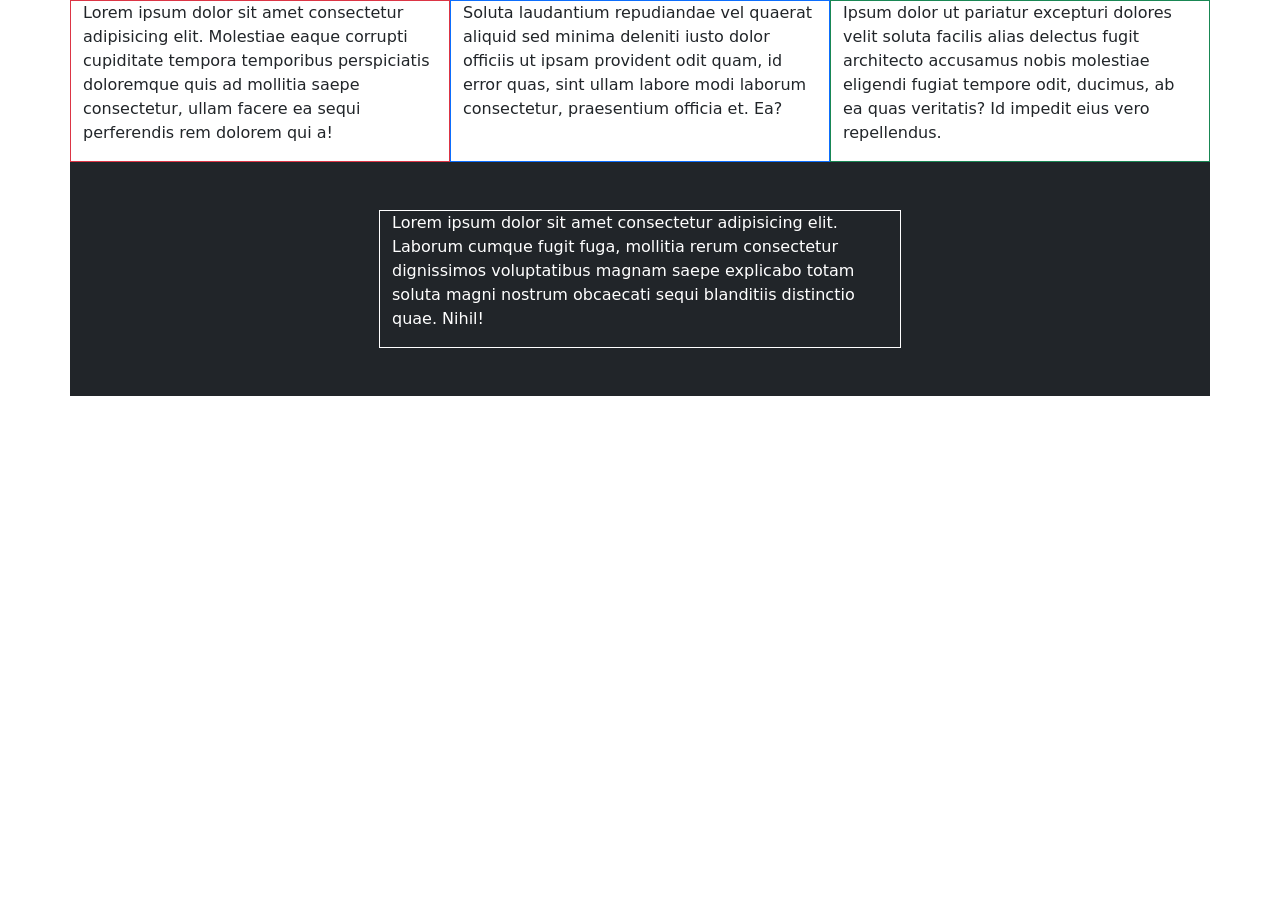
<file: bs_grid.html>
<!doctype html>
<html lang="en">
  <head>
    <meta charset="UTF-8" />
    <meta name="viewport" content="width=device-width, initial-scale=1.0" />
    <title>Grid layout</title>
    <link
      href="https://cdn.jsdelivr.net/npm/bootstrap@5.3.8/dist/css/bootstrap.min.css"
      rel="stylesheet"
    />
  </head>
  <body>
    <!-- container -->
    <!-- row -->
    <!-- .col -->
    <div class="container none">
      <div class="row">
        <div class="col col -sm-6 col -md-4 col -lg-3 border border-danger">
          <p>
            Lorem ipsum dolor sit amet consectetur adipisicing elit. Molestiae
            eaque corrupti cupiditate tempora temporibus perspiciatis doloremque
            quis ad mollitia saepe consectetur, ullam facere ea sequi
            perferendis rem dolorem qui a!
          </p>
        </div>
        <div class="col col -sm-6 col-md-4 -lg-6 border border-primary">
          <p>
            Soluta laudantium repudiandae vel quaerat aliquid sed minima
            deleniti iusto dolor officiis ut ipsam provident odit quam, id error
            quas, sint ullam labore modi laborum consectetur, praesentium
            officia et. Ea?
          </p>
        </div>
        <div class="col col -sm-12 col -md-4 -lg-3 border border-success">
          <p>
            Ipsum dolor ut pariatur excepturi dolores velit soluta facilis alias
            delectus fugit architecto accusamus nobis molestiae eligendi fugiat
            tempore odit, ducimus, ab ea quas veritatis? Id impedit eius vero
            repellendus.
          </p>
        </div>
      </div>
    </div>
    <div class="container none">
      <div class="row bg-dark p-5 justify-content-center">
        <div class="col-6 border border-white">
          <p class="text-white">
            Lorem ipsum dolor sit amet consectetur adipisicing elit. Laborum
            cumque fugit fuga, mollitia rerum consectetur dignissimos
            voluptatibus magnam saepe explicabo totam soluta magni nostrum
            obcaecati sequi blanditiis distinctio quae. Nihil!
          </p>
        </div>
      </div>
    </div>
  </body>
</html>
</file>
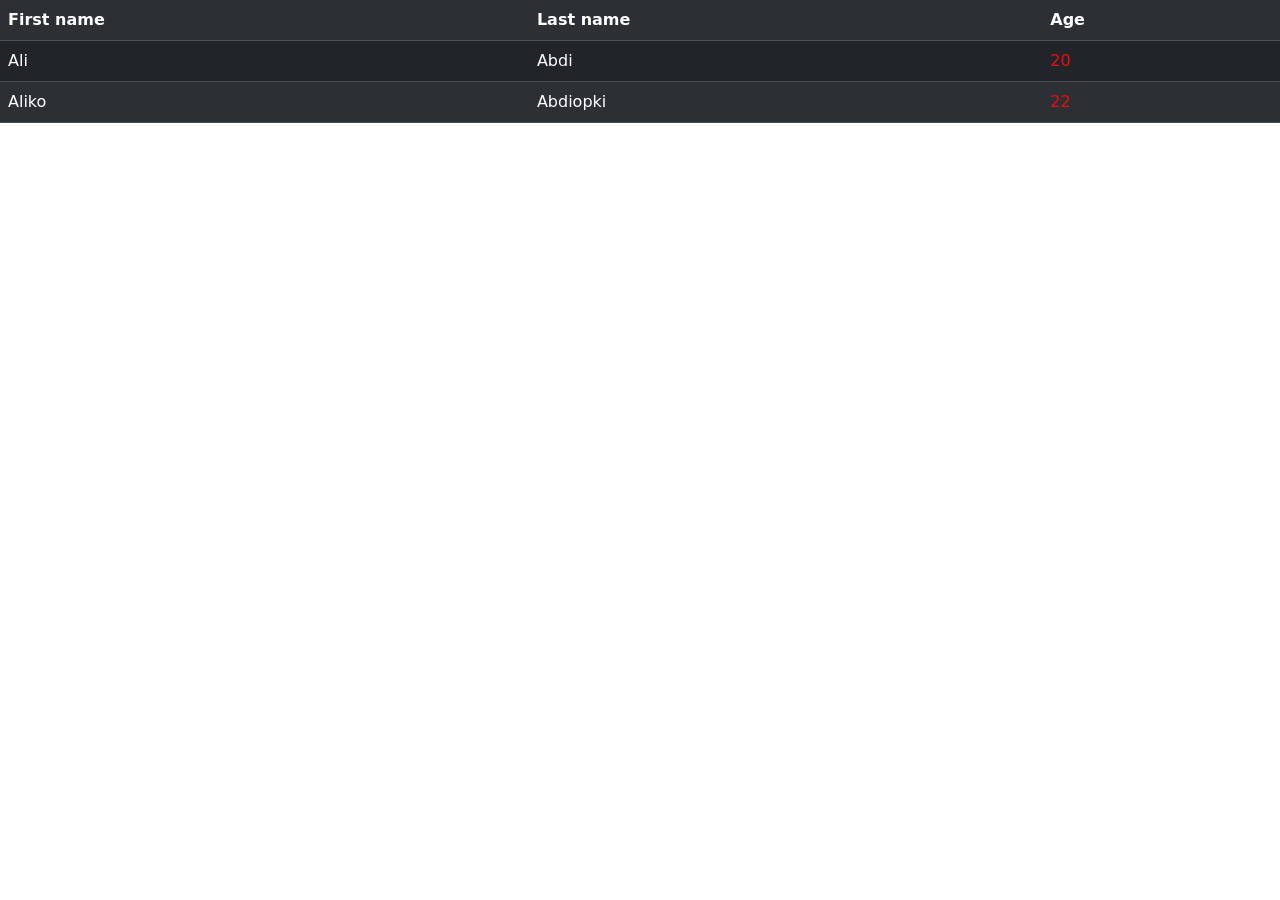
<file: bs_intro.html>
<!doctype html>
<html lang="en">
  <head>
    <meta charset="UTF-8" />
    <meta name="viewport" content="width=device-width, initial-scale=1.0" />
    <title>Bootstrap</title>
    <link
      href="https://cdn.jsdelivr.net/npm/bootstrap@5.3.8/dist/css/bootstrap.min.css"
      rel="stylesheet"
    />
    <style>
      .text-warning {
        color: #ed0d0d !important;
      }
      .my-class {
        color: #ed0d0d !important;
      }
    </style>
  </head>

  <body>
    <!-- <h1 class="text-center text-danger">Lorem ipsum dolor sit amet.</h1> -->
    <!-- <p class="text-end text-warning"> -->
    <!-- Lorem ipsum dolor sit amet consectetur adipisicing. -->
    <!-- </p> -->
    <table class="table table-dark table-striped table-hover">
      <tr>
        <th>First name</th>
        <th>Last name</th>
        <th>Age</th>
      </tr>
      <tr>
        <td>Ali</td>
        <td>Abdi</td>
        <td class="my-class">20</td>
      </tr>
      <tr>
        <td>Aliko</td>
        <td>Abdiopki</td>
        <td class="my-class">22</td>
      </tr>
    </table>
  </body>
</html>
</file>
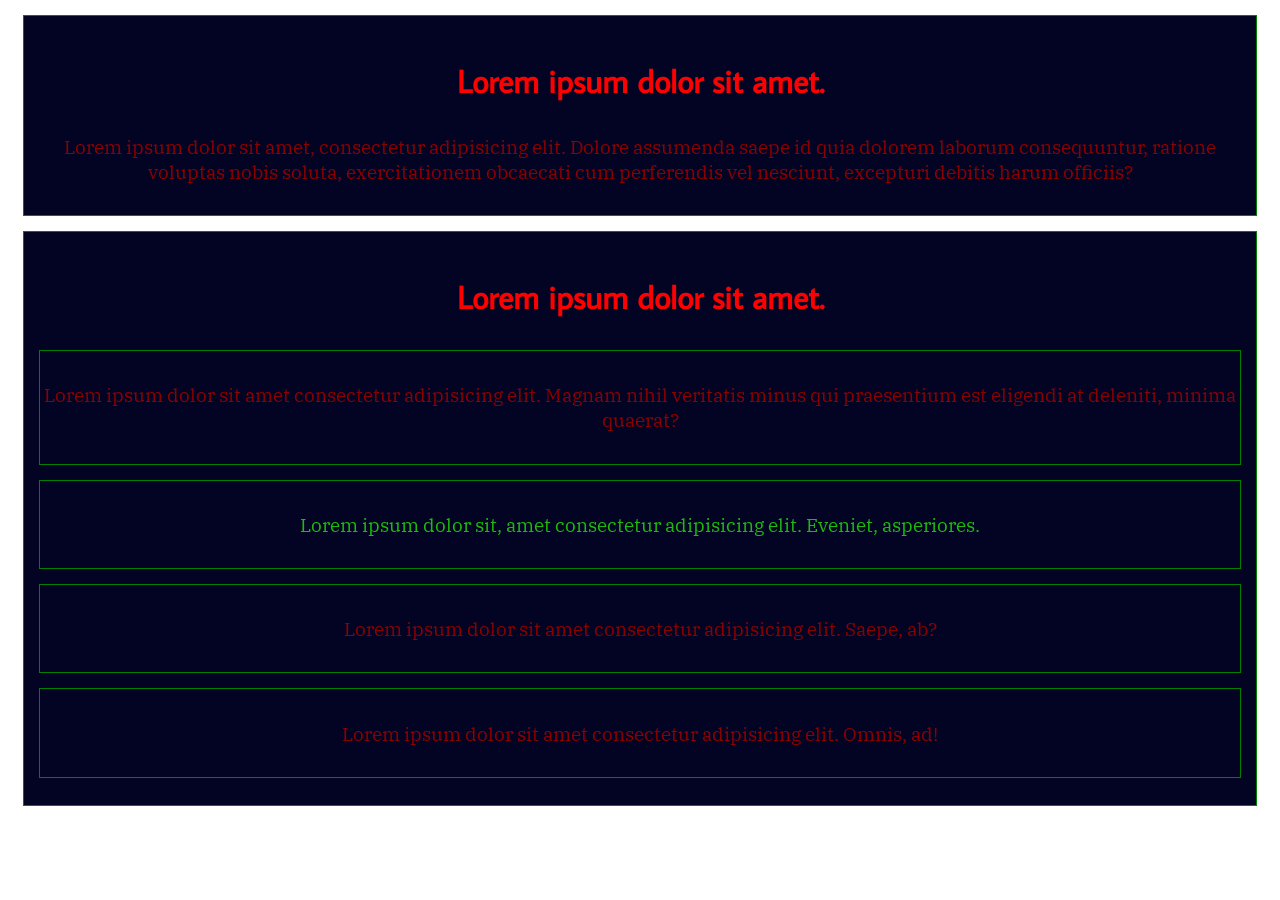
<file: divs.html>
<!doctype html>
<html lang="en">
  <head>
    <meta charset="UTF-8" />
    <meta name="viewport" content="width=device-width, initial-scale=1.0" />
    <title>Divs</title>
    <link rel="preconnect" href="https://fonts.googleapis.com" />
    <link rel="preconnect" href="https://fonts.gstatic.com" crossorigin />
    <link
      href="https://fonts.googleapis.com/css2?family=Average+Sans&family=IBM+Plex+Serif:ital,wght@0,100;0,200;0,300;0,400;0,500;0,600;0,700;1,100;1,200;1,300;1,400;1,500;1,600;1,700&display=swap"
      rel="stylesheet"
    />
    <style>
      body{
       /* background-color: #e1cfcf; */
      }
      div{
       background-color: rgb(3, 3, 36);
       padding-left:16px
       padding-right: 16px;
       padding-top: 12px;
       padding-bottom:  12px;
       margin: 15px;
       border:1px solid green;

      }

      h3{
       color:red;
       text-align:center;
       font-family:"Average Sans", sans-serif;
       font-size: 2rem;
      }
      p{
       color:darkred;
       font-family:"IBM Plex Serif", serif;
       font-size: 1.2rem;
       text-align:center;
      }
      .test{
       color:rgb(29, 186, 11)
      }
    </style>
  </head>
  <body>
    <div>
      <!-- hexadecimal color code==a-f 0-9 b10625 -->
      <h3>Lorem ipsum dolor sit amet.</h3>
      <p>
        Lorem ipsum dolor sit amet, consectetur adipisicing elit. Dolore
        assumenda saepe id quia dolorem laborum consequuntur, ratione voluptas
        nobis soluta, exercitationem obcaecati cum perferendis vel nesciunt,
        excepturi debitis harum officiis?
      </p>
    </div>

    <div>
      <h3>Lorem ipsum dolor sit amet.</h3>
      <div>
        <p>
          Lorem ipsum dolor sit amet consectetur adipisicing elit. Magnam nihil
          veritatis minus qui praesentium est eligendi at deleniti, minima
          quaerat?
        </p>
      </div>
      <div>
        <p class="test">
          Lorem ipsum dolor sit, amet consectetur adipisicing elit. Eveniet,
          asperiores.
        </p>
      </div>
      <div>
        <p>
          Lorem ipsum dolor sit amet consectetur adipisicing elit. Saepe, ab?
        </p>
      </div>
      <div>
        <p>
          Lorem ipsum dolor sit amet consectetur adipisicing elit. Omnis, ad!
        </p>
      </div>
    </div>
  </body>
</html>
</file>
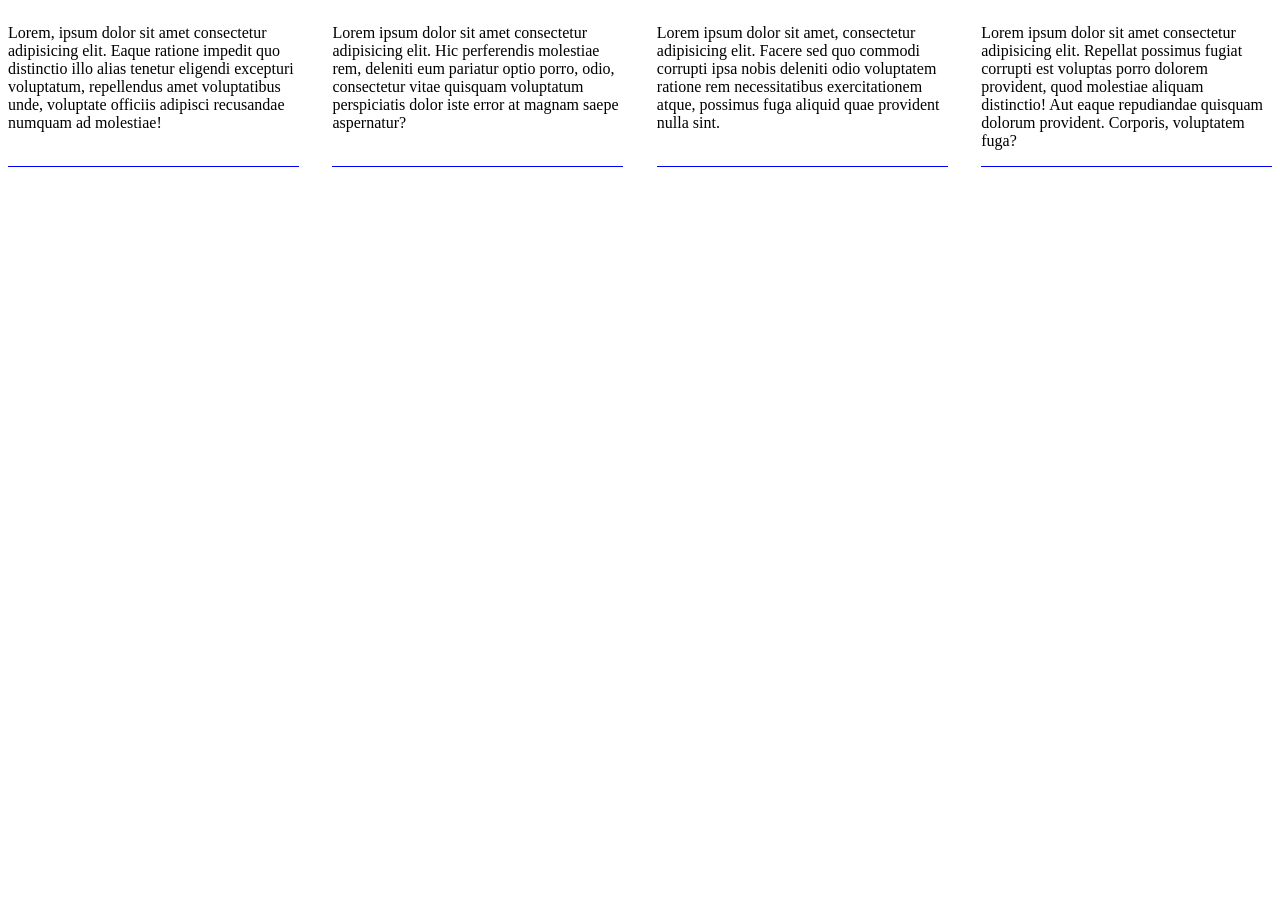
<file: flex.html>
<!doctype html>
<html lang="en">
  <head>
    <meta charset="UTF-8" />
    <meta name="viewport" content="width=device-width, initial-scale=1.0" />
    <title>CSS flex</title>
    <style>
      .main-1 {
        border: 1px solid #0dd10d;
        padding: 10px;
        display: flex;
        justify-content: space-between;
        display: none;
      }
      .smaller {
        border: 1px solid #34057e;
        height: 100px;
        /* width: 45%; */
      }
      .x {
        width: 60%;
      }
      .y {
        width: 30%;
      }
      .container {
        display: flex;
        justify-content: space-between;
      }
      .S {
        border-bottom: 1px solid blue;
        width: 23%;
      }
    </style>
  </head>

  <body>
    <!-- .main-1 creates div
   .smaller2 create s2 divs -->
    <div class="main-1">
      <div class="smaller x">A</div>
      <div class="smaller y">B</div>
    </div>
    <!-- setup email and username -->

    <!-- git init intialise the git -->
    <!-- git add. add all files -->
    <!--  git commit -m "Learn HTML and CSS" -->
    <!-- git remote add   -->
    <div class="container">
      <div class="S">
        <p>
          Lorem, ipsum dolor sit amet consectetur adipisicing elit. Eaque
          ratione impedit quo distinctio illo alias tenetur eligendi excepturi
          voluptatum, repellendus amet voluptatibus unde, voluptate officiis
          adipisci recusandae numquam ad molestiae!
        </p>
      </div>
      <div class="S">
        <p>
          Lorem ipsum dolor sit amet consectetur adipisicing elit. Hic
          perferendis molestiae rem, deleniti eum pariatur optio porro, odio,
          consectetur vitae quisquam voluptatum perspiciatis dolor iste error at
          magnam saepe aspernatur?
        </p>
      </div>
      <div class="S">
        <p>
          Lorem ipsum dolor sit amet, consectetur adipisicing elit. Facere sed
          quo commodi corrupti ipsa nobis deleniti odio voluptatem ratione rem
          necessitatibus exercitationem atque, possimus fuga aliquid quae
          provident nulla sint.
        </p>
      </div>
      <div class="S">
        <p>
          Lorem ipsum dolor sit amet consectetur adipisicing elit. Repellat
          possimus fugiat corrupti est voluptas porro dolorem provident, quod
          molestiae aliquam distinctio! Aut eaque repudiandae quisquam dolorum
          provident. Corporis, voluptatem fuga?
        </p>
      </div>
    </div>
  </body>
</html>
</file>
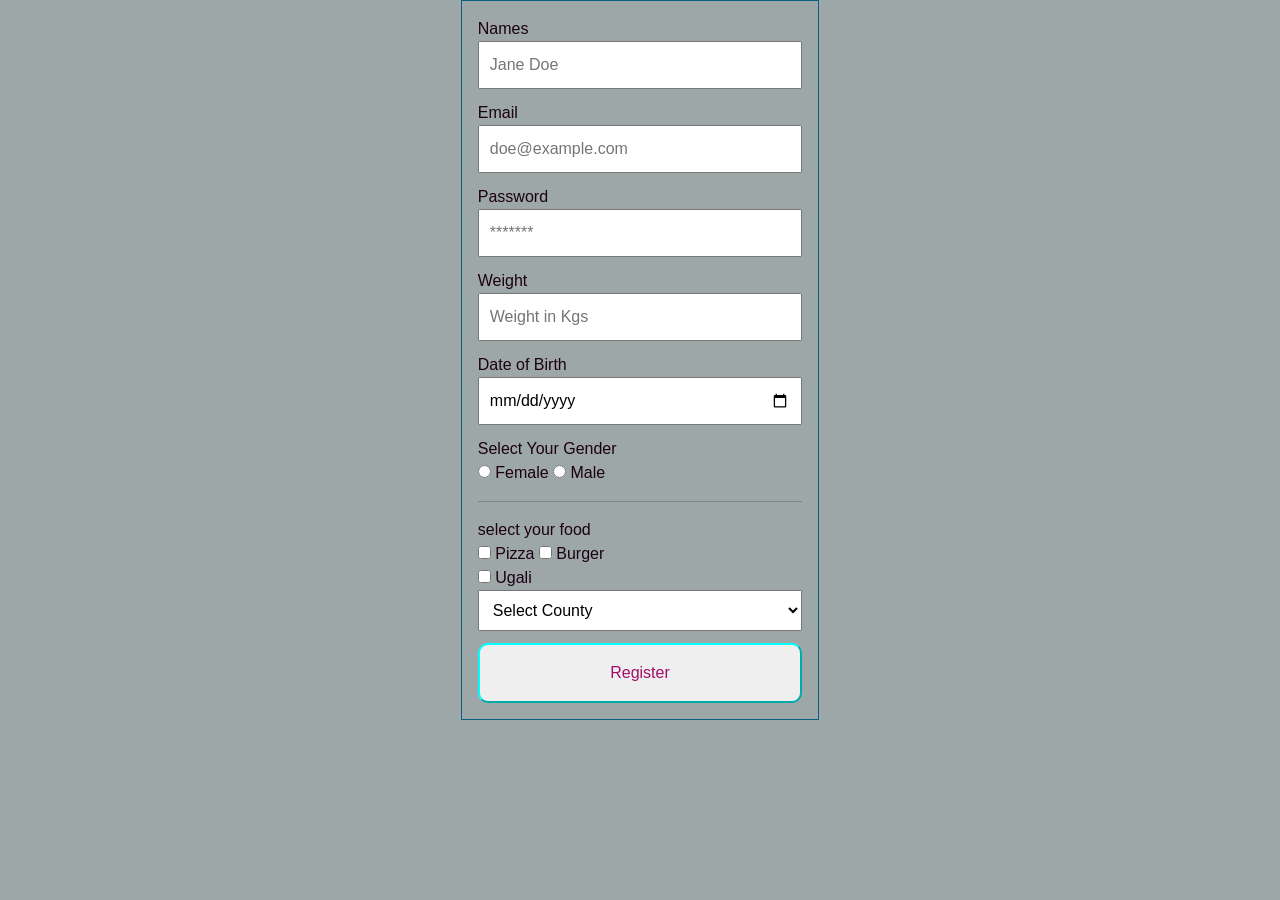
<file: form.html>
<!doctype html>
<html lang="en">
  <head>
    <meta charset="UTF-8" />
    <meta name="viewport" content="width=device-width, initial-scale=1.0" />

    <title>Forms</title>
    <link rel="preconnect" href="https://fonts.googleapis.com" />
    <link rel="preconnect" href="https://fonts.gstatic.com" crossorigin />
    <link
      href="https://cdn.jsdelivr.net/npm/bootstrap@5.3.8/dist/css/bootstrap.min.css"
      rel="stylesheet"
    />
    <style>
      body {
        background-color: #9da7a7;
        font-family: "Erica One", sans-serif;
      }
      form {
        width: 28%;
        border: 1px solid #086288;
        padding: 16px;
        margin: auto;
      }
      label {
        color: #1b0111;
      }
      .full-width {
        width: 100%;
        padding: 10px;
        box-sizing: border-box;
        margin-bottom: 12px;
      }
      button {
        width: 100%;
        border-color: #00ffff;
        padding: 16px;
        color: #a10e69;
        border-radius: 10px;
      }
    </style>
  </head>
  <body>
    <!-- text, email, password, number, date, radio, checkbox, select, submit -->
    <form>
      <label for="names">Names</label>

      <input
        class="full-width"
        type="text"
        required
        id="names"
        name="full_name"
        placeholder="Jane Doe"
      />

      <br />
      <label for="email">Email</label>

      <input
        class="full-width"
        type="email"
        required
        id="email"
        name="email"
        placeholder="doe@example.com"
      />

      <br />
      <label for="pass">Password</label>

      <input
        class="full-width"
        type="password"
        required
        id="pass"
        name="pass"
        placeholder="*******"
      />

      <br />

      <label for="weight">Weight</label>

      <input
        class="full-width"
        type="number"
        min="30"
        max="250"
        step="0.01"
        required
        id="weight"
        name="weight"
        placeholder="Weight in Kgs"
      />

      <br />

      <label for="dob">Date of Birth</label>

      <input
        class="full-width"
        type="date"
        min="1940-01-01"
        max="2008-12-31"
        required
        id="dob"
        name="dob"
      />

      <!-- name must be the same for radio buttons -->

      <br />
      <label>Select Your Gender</label>
      <br />
      <input type="radio" id="m" name="gender" value="F" />

      <label for="m">Female</label>

      <input type="radio" id="f" name="gender" value="M" />

      <label for="f">Male</label>
      <hr />
      <label>select your food</label>
      <br />
      <input type="checkbox" id="x" name="food" value="P001" />

      <label for="x">Pizza</label>

      <input type="checkbox" id="y" name="food" />

      <label for="y">Burger</label>

      <br />

      <input type="checkbox" id="z" name="food" />

      <label for="z">Ugali</label>

      <br />

      <select class="full-width">
        <option>Select County</option>

        <option value="1">Mombasa</option>

        <option value="2">Nairobi</option>

        <option value="3">Nyeri</option>

        <option value="4">Kisumu</option>

        <option value="5">Kisii</option>
      </select>

      <br />

      <button>Register</button>
    </form>
  </body>
</html>
</file>
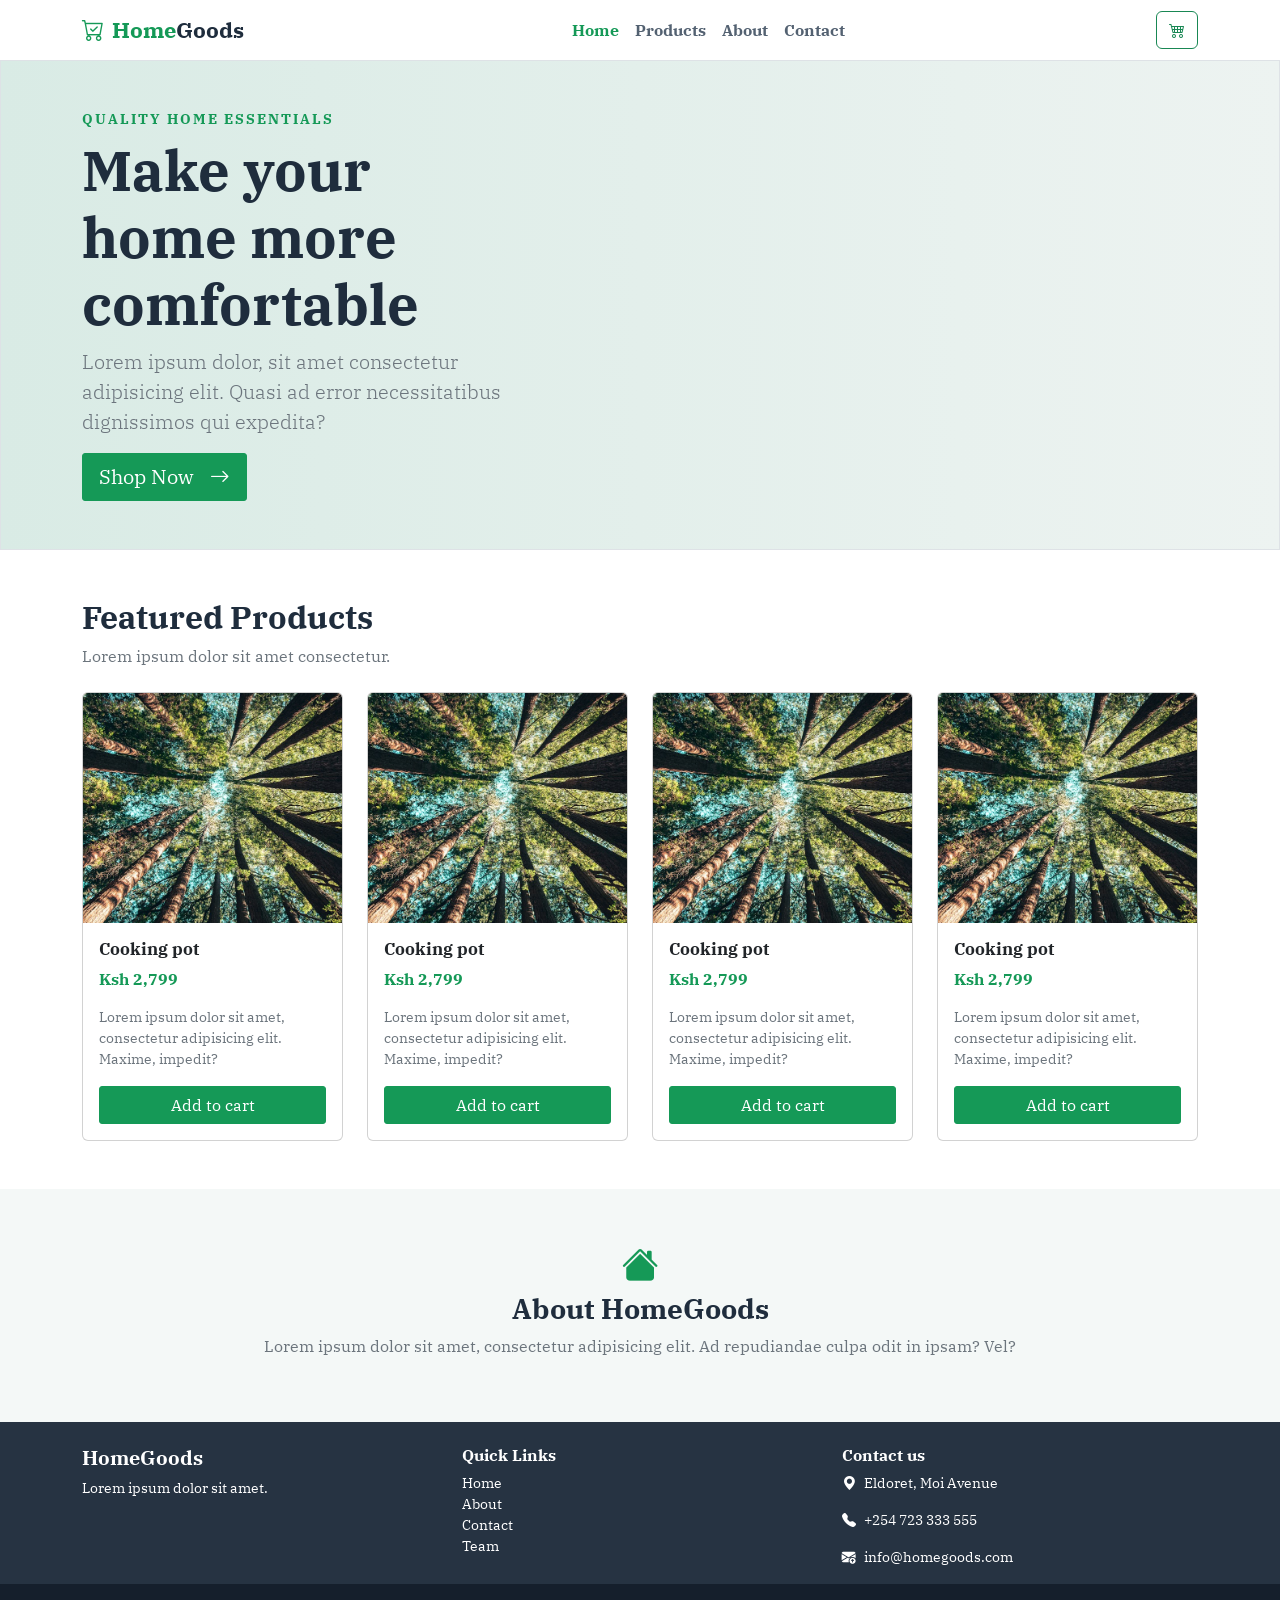
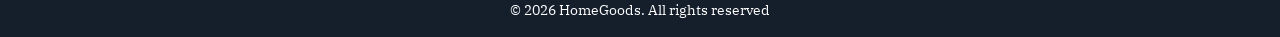
<file: fullpage.html>
<!doctype html>
<html lang="en">
  <head>
    <meta charset="UTF-8" />
    <meta name="viewport" content="width=device-width, initial-scale=1.0" />
    <title>HomeGoods | Best prices in town</title>
    <link
      href="https://cdn.jsdelivr.net/npm/bootstrap@5.3.8/dist/css/bootstrap.min.css"
      rel="stylesheet"
    />
    <link
      rel="stylesheet"
      href="https://cdn.jsdelivr.net/npm/bootstrap-icons@1.13.2/font/bootstrap-icons.min.css"
    />
    <link rel="stylesheet" href="css/full.css">
  </head>

  <body>
    <!-- Navbar -->
    <nav class="navbar navbar-expand-sm bg-white">
      <div class="container">
        <a class="navbar-brand fw-bold" href="#">
          <i class="bi bi-cart-check me-2"></i>Home<span id="goods">Goods</span>
        </a>
        <button
          class="navbar-toggler"
          type="button"
          data-bs-toggle="collapse"
          data-bs-target="#collapsibleNavbar"
          aria-label="Toggle navigation"
        >
          <span class="navbar-toggler-icon"></span>
        </button>
        <div class="collapse navbar-collapse" id="collapsibleNavbar">
          <ul class="navbar-nav mx-auto">
            <li class="nav-item"><a class="nav-link active" href="#">Home</a></li>
            <li class="nav-item"><a class="nav-link" href="#">Products</a></li>
            <li class="nav-item"><a class="nav-link" href="#">About</a></li>
            <li class="nav-item"><a class="nav-link" href="#">Contact</a></li>
          </ul>

          <a href="#" class="btn btn-outline-success" aria-label="Cart">
            <i class="bi bi-cart4"></i>
          </a>
        </div>
      </div>
    </nav>

    <!-- Header section -->
    <header class="hero border">
      <div class="container">
        <div class="row">
          <div class="col-md-5 py-5">
            <p class="small-heading text-uppercase mb-2">Quality Home Essentials</p>
            <h1 class="display-4 fw-bold">Make your home more comfortable</h1>
            <p class="text-secondary lead">
              Lorem ipsum dolor, sit amet consectetur adipisicing elit. Quasi ad
              error necessitatibus dignissimos qui expedita?
            </p>
            <a href="#" class="btn btn-success btn-lg"
              >Shop Now<i class="bi bi-arrow-right ms-3"></i
            ></a>
          </div>
          
          </div>
        </div>
      </div>
    </header>

    <!-- Main section -->
    <main>
      <section class="products-section py-5">
        <div class="container">
          <div class="section-heading mb-4">
            <h2 class="fw-bold">Featured Products</h2>
            <p class="text-secondary">
              Lorem ipsum dolor sit amet consectetur.
            </p>
          </div>

          <div class="row g-4">
            <!-- Product 1 -->
            <div class="col-md-3 col-sm-6">
              <div class="card h-100">
                <img
                  src="images/casey-horner-4rDCa5hBlCs-unsplash.jpg"
                  alt="Cooking pot"
                  class="card-img-top"
                />
                <div class="card-body">
                  <h3 class="card-title h5">Cooking pot</h3>
                  <p class="price fw-bold">Ksh 2,799</p>
                  <p class="card-text text-secondary small">
                    Lorem ipsum dolor sit amet, consectetur adipisicing elit.
                    Maxime, impedit?
                  </p>
                  <button class="btn btn-success w-100">Add to cart</button>
                </div>
              </div>
            </div>

            <!-- Product 2 -->
            <div class="col-md-3 col-sm-6">
              <div class="card h-100">
                <img
                  src="images/casey-horner-4rDCa5hBlCs-unsplash.jpg"
                  alt="Cooking pot"
                  class="card-img-top"
                />
                <div class="card-body">
                  <h3 class="card-title h5">Cooking pot</h3>
                  <p class="price fw-bold">Ksh 2,799</p>
                  <p class="card-text text-secondary small">
                    Lorem ipsum dolor sit amet, consectetur adipisicing elit.
                    Maxime, impedit?
                  </p>
                  <button class="btn btn-success w-100">Add to cart</button>
                </div>
              </div>
            </div>

            <!-- Product 3 -->
            <div class="col-md-3 col-sm-6">
              <div class="card h-100">
                <img
                  src="images/casey-horner-4rDCa5hBlCs-unsplash.jpg"
                  alt="Cooking pot"
                  class="card-img-top"
                />
                <div class="card-body">
                  <h3 class="card-title h5">Cooking pot</h3>
                  <p class="price fw-bold">Ksh 2,799</p>
                  <p class="card-text text-secondary small">
                    Lorem ipsum dolor sit amet, consectetur adipisicing elit.
                    Maxime, impedit?
                  </p>
                  <button class="btn btn-success w-100">Add to cart</button>
                </div>
              </div>
            </div>

            <!-- Product 4 -->
            <div class="col-md-3 col-sm-6">
              <div class="card h-100">
                <img
                  src="images/casey-horner-4rDCa5hBlCs-unsplash.jpg"
                  alt="Cooking pot"
                  class="card-img-top"
                />
                <div class="card-body">
                  <h3 class="card-title h5">Cooking pot</h3>
                  <p class="price fw-bold">Ksh 2,799</p>
                  <p class="card-text text-secondary small">
                    Lorem ipsum dolor sit amet, consectetur adipisicing elit.
                    Maxime, impedit?
                  </p>
                  <button class="btn btn-success w-100">Add to cart</button>
                </div>
              </div>
            </div>
          </div>
        </div>
      </section>

      <!-- About section -->
      <section class="about-section py-5">
        <div class="container text-center">
          <i class="bi bi-house-fill"></i>
          <h2 class="h3 fw-bold">About HomeGoods</h2>
          <p class="text-secondary">
            Lorem ipsum dolor sit amet, consectetur adipisicing elit. Ad
            repudiandae culpa odit in ipsam? Vel?
          </p>
        </div>
      </section>
    </main>

    <!-- Footer -->
    <footer>
      <div class="container pt-4">
        <div class="row g-4">
          <div class="col-md-4">
            <h2 class="h5 fw-bold">HomeGoods</h2>
            <p class="small">Lorem ipsum dolor sit amet.</p>
          </div>
          <div class="col-md-4">
            <h3 class="h6 fw-bold">Quick Links</h3>
            <ul class="list-unstyled small">
              <li><a href="#">Home</a></li>
              <li><a href="#">About</a></li>
              <li><a href="#">Contact</a></li>
              <li><a href="#">Team</a></li>
            </ul>
          </div>
          <div class="col-md-4">
            <h3 class="h6 fw-bold">Contact us</h3>
            <p class="small">
              <i class="bi bi-geo-alt-fill me-2"></i>Eldoret, Moi Avenue
            </p>
            <p class="small">
              <i class="bi bi-telephone-fill me-2"></i>+254 723 333 555
            </p>
            <p class="small">
              <i class="bi bi-envelope-arrow-up-fill me-2"></i
              >info@homegoods.com
            </p>
          </div>
        </div>
      </div>
      <div class="copyright text-center py-3 small">
        <span>&copy; 2026 HomeGoods. All rights reserved</span>
      </div>
    </footer>

    <script src="https://cdn.jsdelivr.net/npm/bootstrap@5.3.8/dist/js/bootstrap.bundle.min.js"></script>
  </body>
</html>
</file>
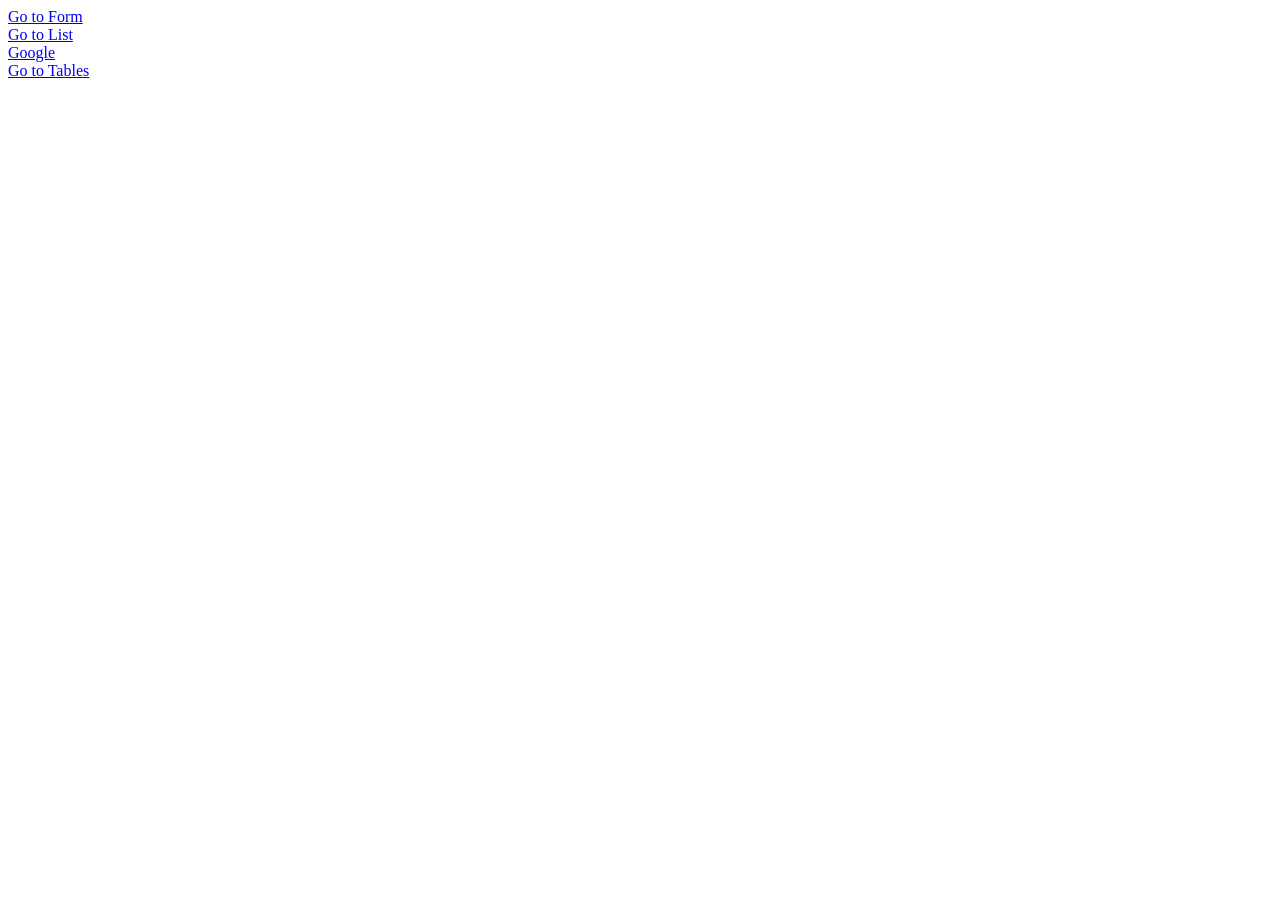
<file: links.html>
<!doctype html>
<html lang="en">
  <head>
    <meta charset="UTF-8" />
    <meta name="viewport" content="width=device-width, initial-scale=1.0" />
    <title>Links or Anchors</title>
  </head>

  <body>
    <a href="form.html">Go to Form</a><br />
    <a href="list.html">Go to List</a><br />
    <a href="https://www.google.com" target="_blank">Google</a><br />
    <a href="tables.html">Go to Tables</a>
  </body>
</html>
</file>
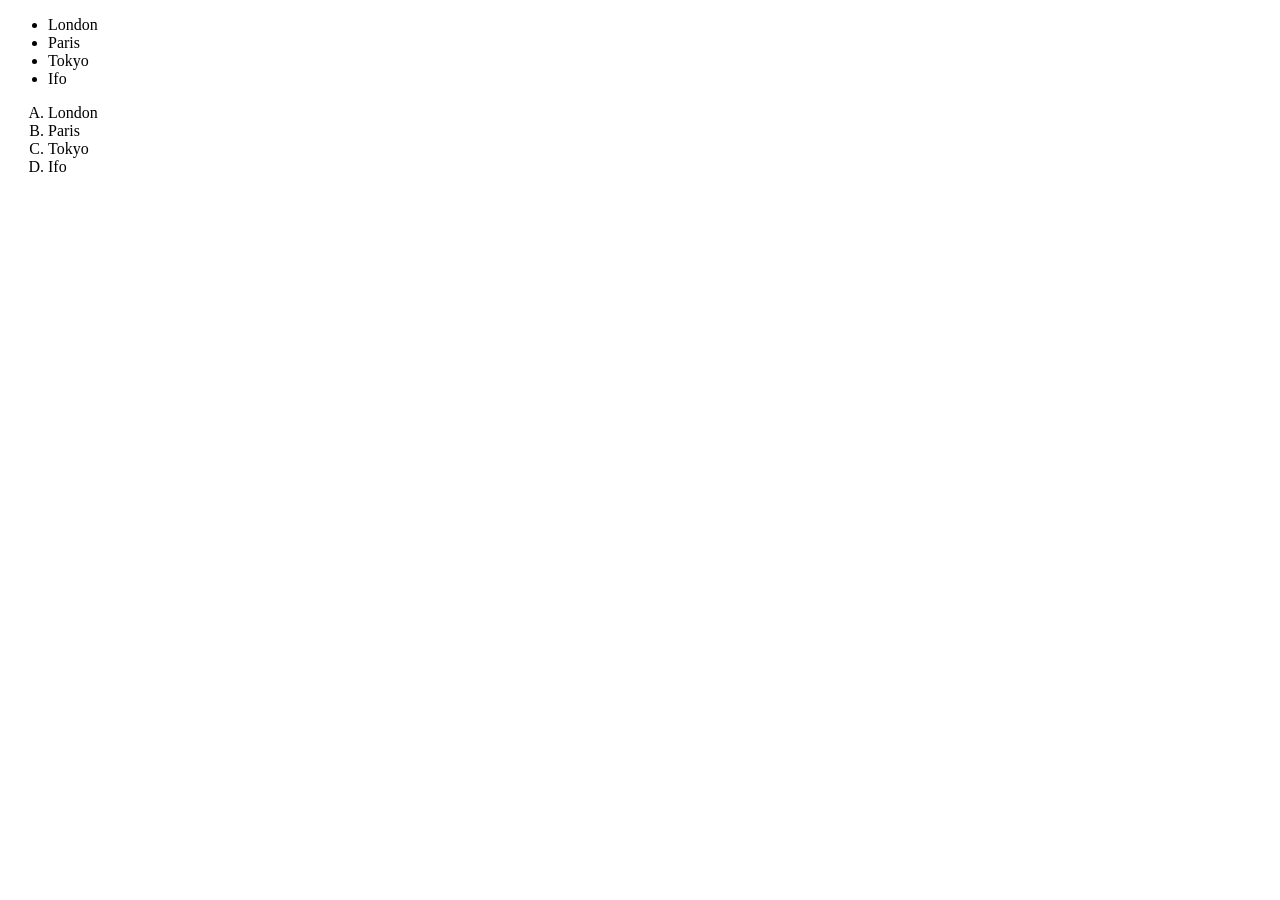
<file: list.html>
<!DOCTYPE html>
<html lang="en">
<head>
  <meta charset="UTF-8">
  <meta name="viewport" content="width=device-width, initial-scale=1.0">
  <title>Lists</title>
</head>
<body>
  <!-- Unordered List -->
  <ul>
    <li> London </li>
    <li> Paris </li>
    <li> Tokyo </li>
    <li> Ifo </li>
  </ul>
</li>
</li>
<ol type="A">
    <li> London </li>
    <li> Paris </li>
    <li> Tokyo </li>
    <li>Ifo</li>
  </ol>
  <!-- yu have items more 26 whta will ahppend? -->
</body>
</html>
</file>
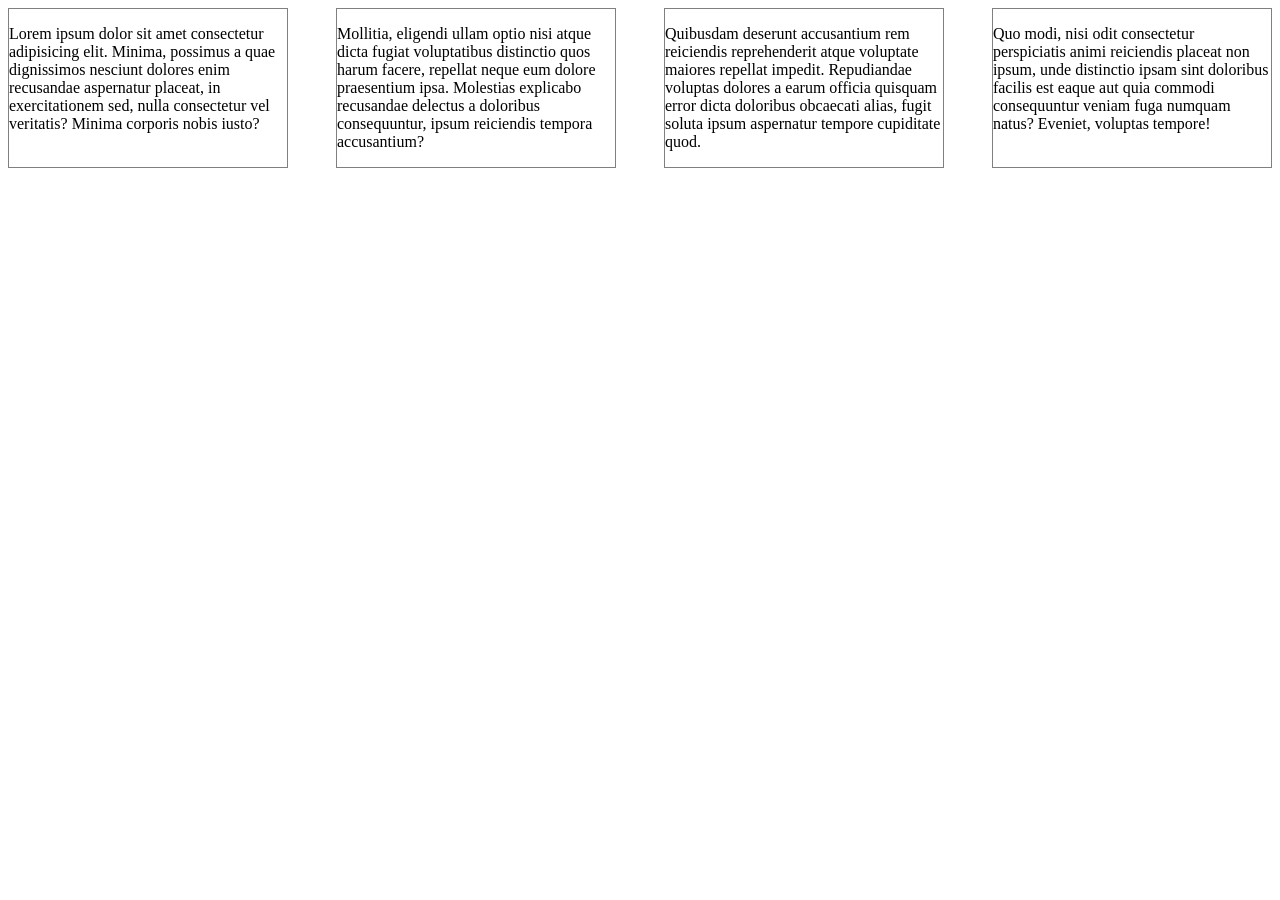
<file: responsive.html>
<!DOCTYPE html>
<html lang="en">
<head>
  <meta charset="UTF-8">
  <meta name="viewport" content="width=device-width, initial-scale=1.0">
  <title>Media Queries</title>
  <link rel="stylesheet" href=css/main.css>
</head>
<body>
  <div class="row">
    <div class="col">
      <p>Lorem ipsum dolor sit amet consectetur adipisicing elit. Minima, possimus a quae dignissimos nesciunt dolores enim recusandae aspernatur placeat, in exercitationem sed, nulla consectetur vel veritatis? Minima corporis nobis iusto?</p>
    </div>
    <div class="col">
      <p>Mollitia, eligendi ullam optio nisi atque dicta fugiat voluptatibus distinctio quos harum facere, repellat neque eum dolore praesentium ipsa. Molestias explicabo recusandae delectus a doloribus consequuntur, ipsum reiciendis tempora accusantium?</p>
    </div>
    <div class="col">
      <p>Quibusdam deserunt accusantium rem reiciendis reprehenderit atque voluptate maiores repellat impedit. Repudiandae voluptas dolores a earum officia quisquam error dicta doloribus obcaecati alias, fugit soluta ipsum aspernatur tempore cupiditate quod.</p>
    </div>
    <div class="col">
      <p>Quo modi, nisi odit consectetur perspiciatis animi reiciendis placeat non ipsum, unde distinctio ipsam sint doloribus facilis est eaque aut quia commodi consequuntur veniam fuga numquam natus? Eveniet, voluptas tempore!</p>
    </div>
  </div>
</body>
</html>
</file>
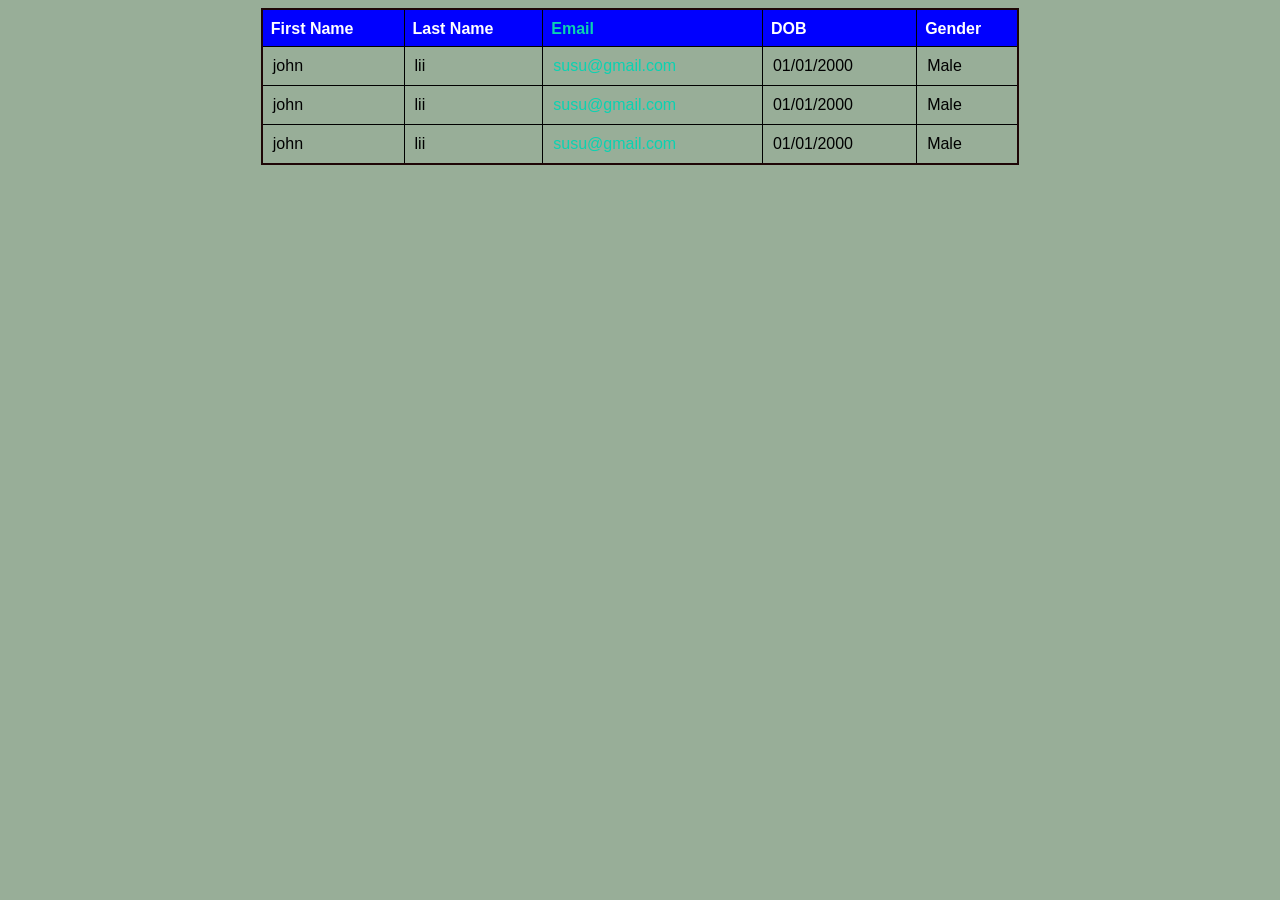
<file: tables.html>
<!doctype html>
<html lang="en">
  <head>
    <meta charset="UTF-8" />
    <meta name="viewport" content="width=device-width, initial-scale=1.0" />
    <title>Tables</title>

    <style>
      body {
        font-family:
          "Gill Sans", "Gill Sans MT", Calibri, "Trebuchet MS", sans-serif;
        background-color: rgb(152, 174, 152);
      }

      table {
        border: 2px solid #1e0606;
        border-collapse: collapse;
        width: 60%;
        margin: auto;
      }
      th {
        border: 1px solid black;
        padding-top: 10px;
        padding-bottom: 8px;
        text-align: left;
        background-color: blue;
        color: white;
        padding-left: 8px;
      }
      td {
        border: 1px solid black;
        padding: 10px;
      }

      .ses {
        color: #0bd2b1;
        font-family:
          "Franklin Gothic Medium", "Arial Narrow", Arial, sans-serif;
      }
    </style>
  </head>
  <body>
    <table>
      <!-- in tabkle we two parts; TOP head part;  -->
      <thead>
        <tr>
          <th>First Name</th>
          <th>Last Name</th>
          <th class="ses">Email</th>
          <th>DOB</th>
          <th>Gender</th>
        </tr>
      </thead>
      <tbody>
        <tr>
          <!-- table data  -->
          <td>john</td>
          <td>lii</td>
          <td class="ses">susu@gmail.com</td>
          <td>01/01/2000</td>
          <td>Male</td>
        </tr>
        <tr>
          <!-- table data  -->
          <td>john</td>
          <td>lii</td>
          <td class="ses">susu@gmail.com</td>
          <td>01/01/2000</td>
          <td>Male</td>
        </tr>
        <tr>
          <td>john</td>
          <td>lii</td>
          <td class="ses">susu@gmail.com</td>
          <td>01/01/2000</td>
          <td>Male</td>
        </tr>
        <!-- table data  -->

        <!-- table data  -->
      </tbody>
    </table>
  </body>
</html>
</file>
<file: css/full.css>
@import url("https://fonts.googleapis.com/css2?family=IBM+Plex+Serif:ital,wght@0,100;0,200;0,300;0,400;0,500;0,600;0,700;1,100;1,200;1,300;1,400;1,500;1,600;1,700&display=swap");
/* font-family: "IBM Plex Serif", serif; */

:root {
  --brand-green: #159957;
  --brand-dark: #1f2d3d;
  --soft-bg: #f4f8f7;
}
body {
  font-family: "IBM Plex Serif", serif;
  color: var(--brand-dark);
}
.navbar-brand {
  color: var(--brand-green);
  font-size: 1.4rem;
}
#goods {
  color: var(--brand-dark);
}
.navbar-brand:hover {
  color: #045a2f;
}
.nav-link {
  color: #536171 !important;
  font-weight: 900;
}
.nav-link.active {
  color: var(--brand-green) !important;
}
.nav-link:hover {
  color: var(--brand-green) !important;
}
.btn-success {
  background: var(--brand-green);
  border-color: var(--brand-green);
  border-radius: 3px;
  transition: all 1s;
}
.btn-success:hover {
  background: #023a1e;
  border-color: #023a1e;
}

.hero {
  background: linear-gradient(to right, #d9ebe5, #edf3f1);
}
.hero .small-heading {
  color: var(--brand-green);
  font-weight: 800;
  font-size: 0.85rem;
  letter-spacing: 2px;
}
.card {
  border: color #e5ece9;
  transition:
    transform 0.2s ease,
    box-shadow 0.2s ease;
}
.card:hover {
  transform: translateY(-4px);
  box-shadow: -200px -113px 186px 64px rgba(0, 0, 0, 0.1);
  -webkit-box-shadow: -200px -113px 186px 64px rgba(0, 0, 0, 0.1);
  -moz-box-shadow: -200px -113px 186px 64px rgba(0, 0, 0, 0.1);
}
.card img {
  width: 100%;
  height: 230px;
  object-fit: cover;
}
.card-title {
  font-size: 1.05rem;
  font-weight: 700;
}
.price {
  color: var(--brand-green);
  font-weight: 700;
}

.about-section {
  background: var(--soft-bg);
}

.about-section i {
  color: var(--brand-green);
  font-size: 2.3rem;
}

footer {
  background-color: #263342;
  color: white;
}

footer a {
  text-decoration: none;
  color: white;
}

footer a:hover {
  color: var(--brand-green);
}

.copyright {
  background-color: #151f2c;
}
</file>
